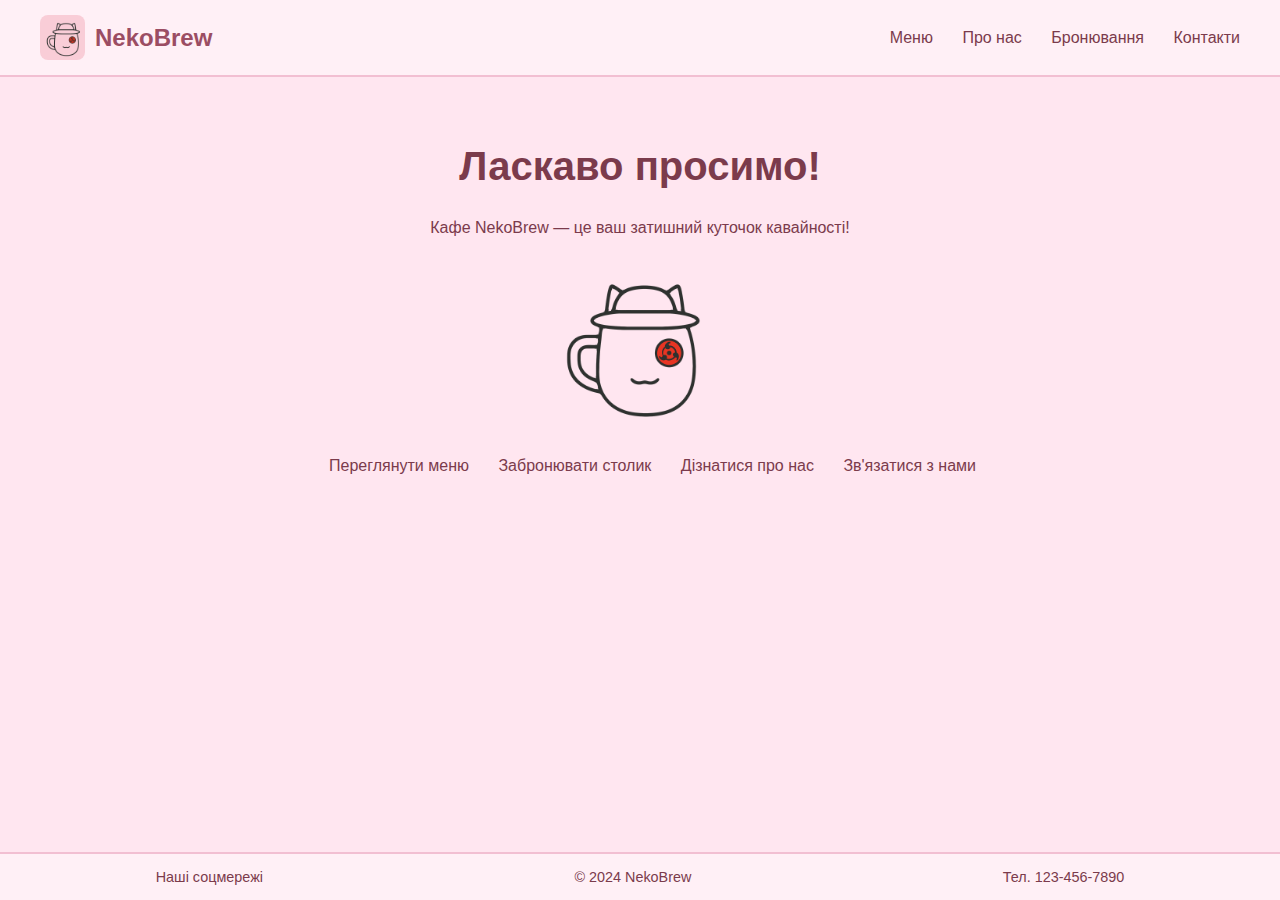
<file: index.html>
<!DOCTYPE html>
<html lang="uk">
<head>
   <meta charset="UTF-8">
  <meta name="viewport" content="width=device-width, initial-scale=1.0">
  <title>Про нас | NekoBrew</title>
  <link rel="stylesheet" href="style.css">
</head>
<body>
  <header class="header">
    <div class="logo">
      <div class="logo-placeholder">
        <img src="logo.png" alt="NekoBrew Logo" style="width: 50px;">
      </div>
      <nav class="nav-logo">
        <a href="index.html">NekoBrew</a>
      </nav>
    </div>
    <nav class="nav">
      <a href="menu.html">Меню</a>
      <a href="about.html">Про нас</a>
      <a href="reservation.html">Бронювання</a>
      <a href="contacts.html">Контакти</a>
    </nav>
  </header>

  <main class="content">
    <h1>Ласкаво просимо!</h1>
    <p>Кафе NekoBrew — це ваш затишний куточок кавайності!</p>
    <div class="welcome-image">
      <img src="logo.png" alt="Welcome to NekoBrew" style="width: 200px;">
    </div>
    <nav class="nav">
        <a href="menu.html">Переглянути меню</a>
        <a href="reservation.html">Забронювати столик</a>
        <a href="about.html">Дізнатися про нас</a>
        <a href="contacts.html">Зв'язатися з нами</a>
    </nav>
  </main>

  <footer class="footer">
    <span>Наші соцмережі</span>
    <span>© 2024 NekoBrew</span>
    <span>Тел. 123-456-7890</span>
  </footer>
</body>
</html>
</file>
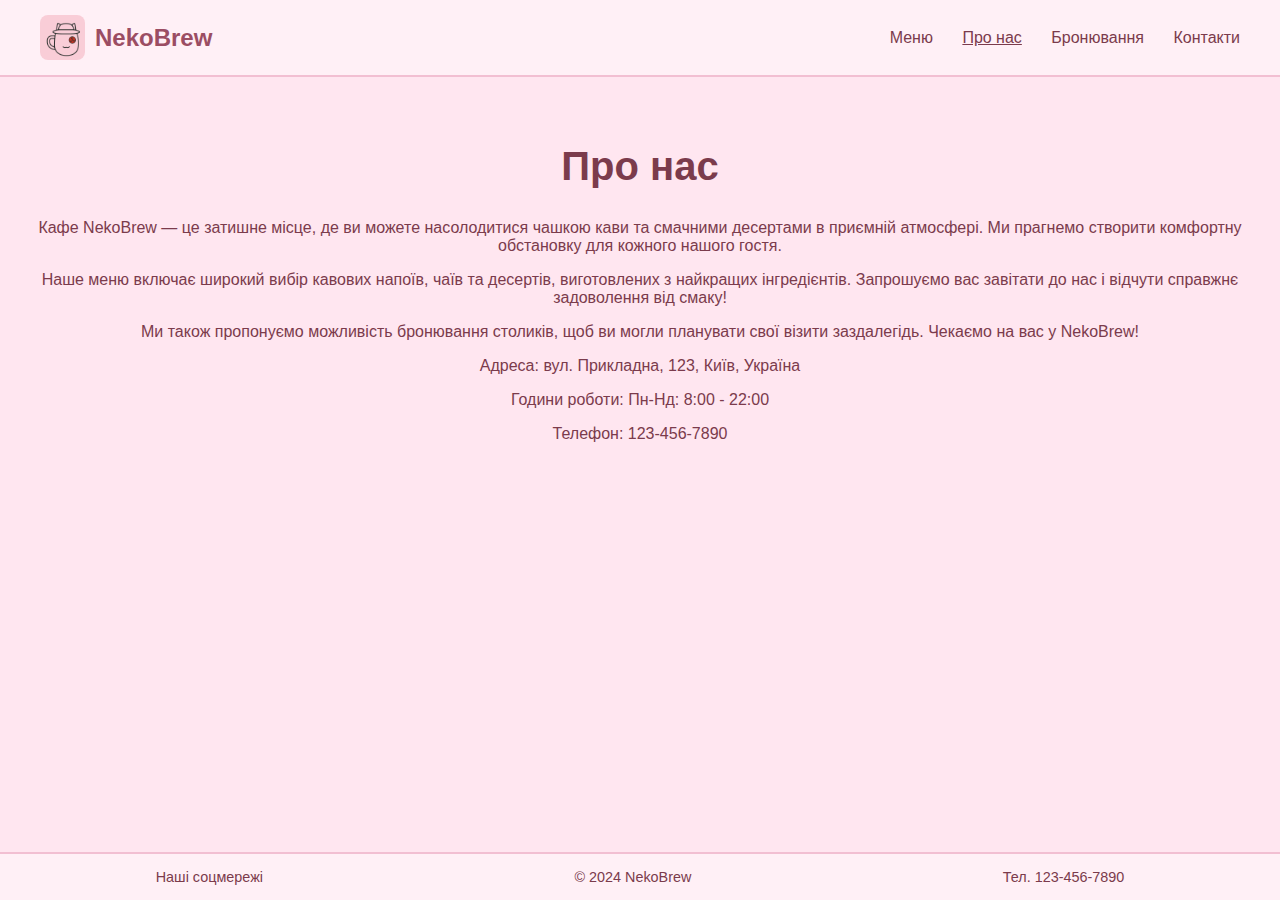
<file: about.html>
<!DOCTYPE html>
<html lang="uk">
<head>
   <meta charset="UTF-8">
  <meta name="viewport" content="width=device-width, initial-scale=1.0">
  <title>Про нас | NekoBrew</title>
  <link rel="stylesheet" href="style.css">
</head>
<body>
  <header class="header">
    <div class="logo">
      <div class="logo-placeholder">
        <img src="logo.png" alt="NekoBrew Logo" style="width: 50px;">
      </div>
      <nav class="nav-logo">
        <a href="index.html">NekoBrew</a>
      </nav>
    </div>
    <nav class="nav">
      <a href="menu.html">Меню</a>
      <a href="about" class="active">Про нас</a>
      <a href="reservation.html">Бронювання</a>
      <a href="contacts.html">Контакти</a>
    </nav>
  </header>

  <main class="content">
    <h1>Про нас</h1>
    <p>Кафе NekoBrew — це затишне місце, де ви можете насолодитися чашкою кави та смачними десертами в приємній атмосфері. Ми прагнемо створити комфортну обстановку для кожного нашого гостя.</p>
    <p>Наше меню включає широкий вибір кавових напоїв, чаїв та десертів, виготовлених з найкращих інгредієнтів. Запрошуємо вас завітати до нас і відчути справжнє задоволення від смаку!</p>
    <p>Ми також пропонуємо можливість бронювання столиків, щоб ви могли планувати свої візити заздалегідь. Чекаємо на вас у NekoBrew!</p>
    <p>Адреса: вул. Прикладна, 123, Київ, Україна</p>
    <p>Години роботи: Пн-Нд: 8:00 - 22:00</p>
    <P>Телефон: 123-456-7890</p>
  </main>

  <footer class="footer">
    <span>Наші соцмережі</span>
    <span>© 2024 NekoBrew</span>
    <span>Тел. 123-456-7890</span>
  </footer>
</body>
</html>
</file>
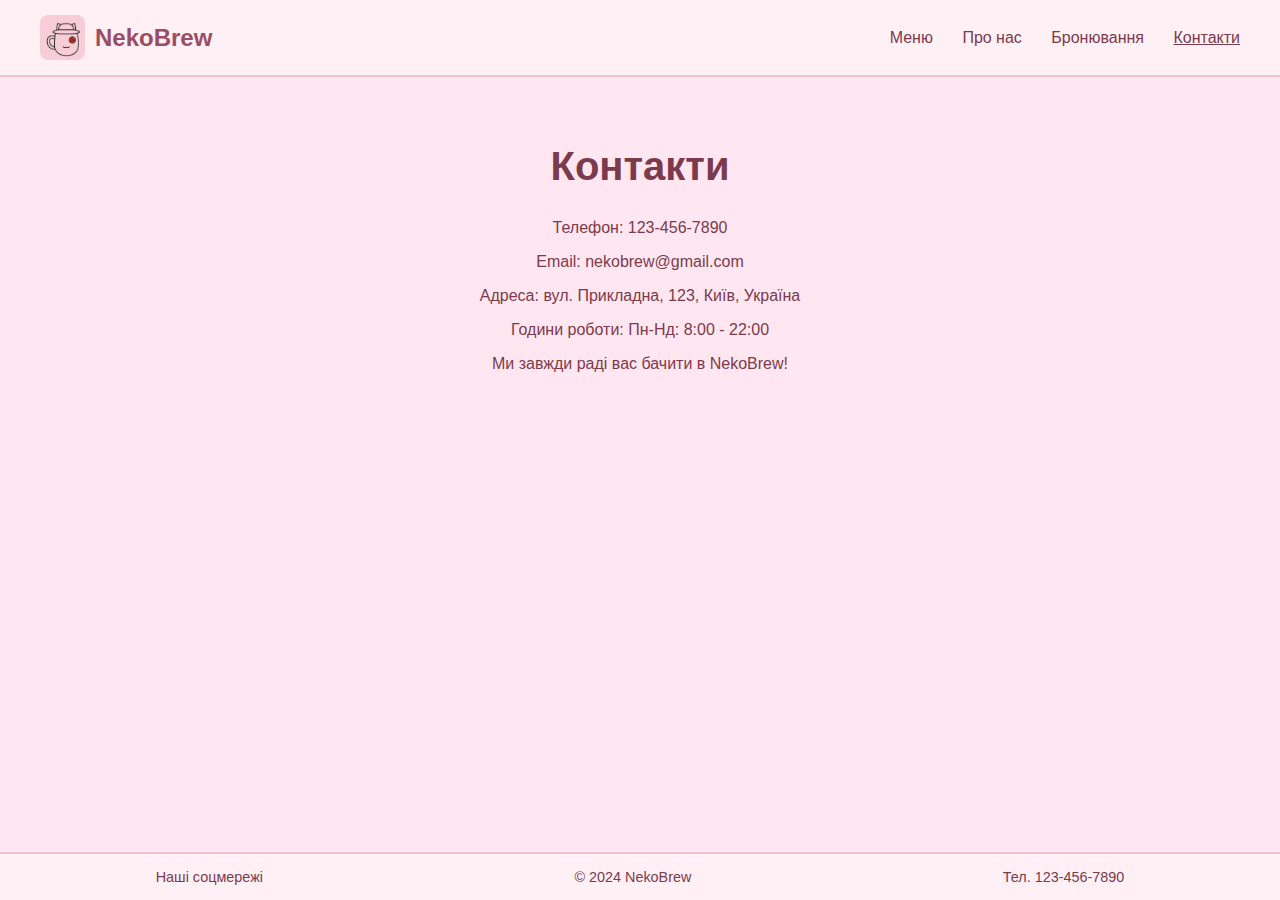
<file: contacts.html>
<!DOCTYPE html>
<html lang="uk">
<head>
  <meta charset="UTF-8">
  <meta name="viewport" content="width=device-width, initial-scale=1.0">
  <title>Бронювання | NekoBrew</title>
  <link rel="stylesheet" href="style.css">
</head>
<body>
  <header class="header">
    <div class="logo">
      <div class="logo-placeholder">
        <img src="logo.png" alt="NekoBrew Logo" style="width: 50px;">
      </div>
      <nav class="nav-logo">
        <a href="index.html">NekoBrew</a>
      </nav>
    </div>
    <nav class="nav">
      <a href="menu.html">Меню</a>
      <a href="about.html">Про нас</a>
      <a href="reservation.html">Бронювання</a>
      <a href="contacts.html" class="active">Контакти</a>
    </nav>
  </header>

  <main class="content">
    <h1>Контакти</h1>
    <p>Телефон: 123-456-7890</p>
    <p>Email: nekobrew@gmail.com</p>
    <p>Адреса: вул. Прикладна, 123, Київ, Україна</p>
    <p>Години роботи: Пн-Нд: 8:00 - 22:00</p>
    <p>Ми завжди раді вас бачити в NekoBrew!</p>
  </main>

  <footer class="footer">
    <span>Наші соцмережі</span>
    <span>© 2024 NekoBrew</span>
    <span>Тел. 123-456-7890</span>
  </footer>
</body>
</html>
</file>
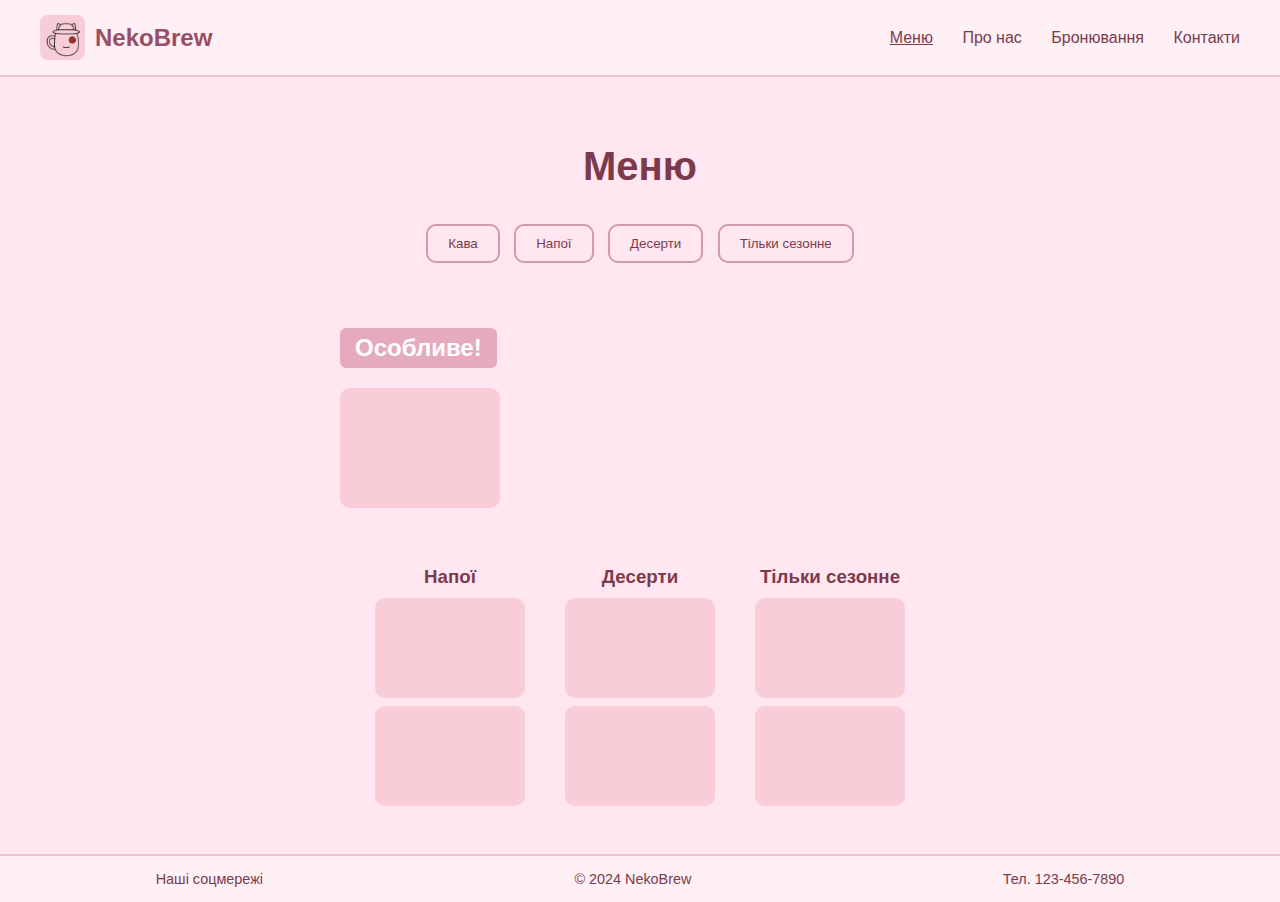
<file: menu.html>
<!DOCTYPE html>
<html lang="uk">
<head>
  <meta charset="UTF-8">
  <meta name="viewport" content="width=device-width, initial-scale=1.0">
  <title>Меню | NekoBrew</title>
  <link rel="stylesheet" href="style.css">
</head>
<body>
  <header class="header">
    <div class="logo">
      <div class="logo-placeholder">
        <img src="logo.png" alt="NekoBrew Logo" style="width: 50px;">
      </div>
      <nav class="nav-logo">
        <a href="index.html">NekoBrew</a>
      </nav>
    </div>
    <nav class="nav">
      <a href="menu.html" class="active">Меню</a>
      <a href="about.html">Про нас</a>
      <a href="reservation.html">Бронювання</a>
      <a href="contacts.html">Контакти</a>
    </nav>
  </header>

  <main class="content">
    <h1>Меню</h1>

    <div class="menu-buttons">
      <button>Кава</button>
      <button>Напої</button>
      <button>Десерти</button>
      <button>Тільки сезонне</button>
    </div>

    <section class="special">
      <h2>Особливе!</h2>
      <div class="special-item">
        <div class="img-placeholder"></div>
        <div class="text-placeholder">
          <div class="line"></div>
          <div class="line short"></div>
          <div class="line shorter"></div>
        </div>
      </div>
    </section>

    <section class="categories">
      <div>
        <h3>Напої</h3>
        <div class="item"></div>
        <div class="item"></div>
      </div>
      <div>
        <h3>Десерти</h3>
        <div class="item"></div>
        <div class="item"></div>
      </div>
      <div>
        <h3>Тільки сезонне</h3>
        <div class="item"></div>
        <div class="item"></div>
      </div>
    </section>
  </main>

  <footer class="footer">
    <span>Наші соцмережі</span>
    <span>© 2024 NekoBrew</span>
    <span>Тел. 123-456-7890</span>
  </footer>
</body>
</html>
</file>
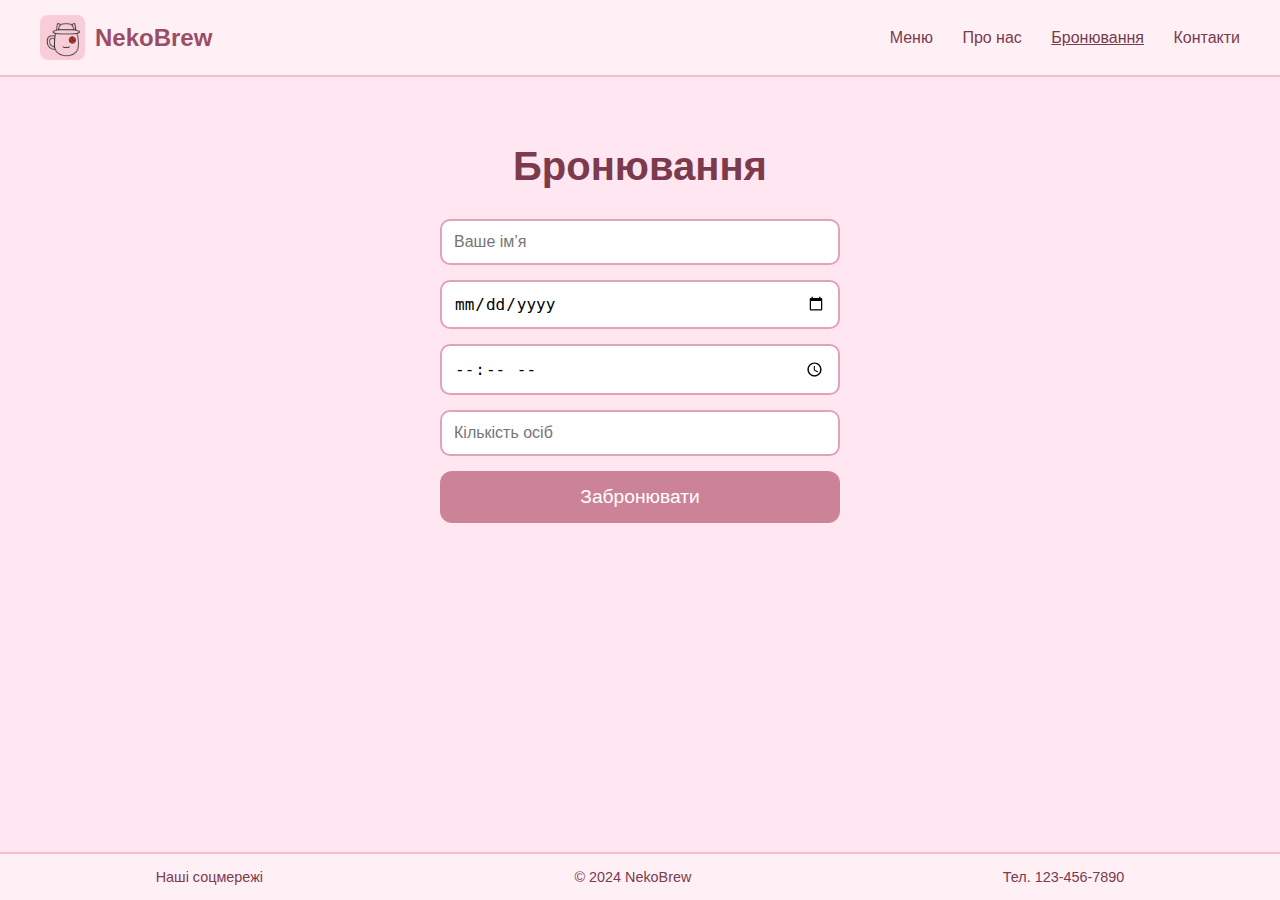
<file: reservation.html>
<!DOCTYPE html>
<html lang="uk">
<head>
  <meta charset="UTF-8">
  <meta name="viewport" content="width=device-width, initial-scale=1.0">
  <title>Бронювання | NekoBrew</title>
  <link rel="stylesheet" href="style.css">
</head>
<body>
  <header class="header">
    <div class="logo">
      <div class="logo-placeholder">
        <img src="logo.png" alt="NekoBrew Logo" style="width: 50px;">
      </div>
      <nav class="nav-logo">
        <a href="index.html">NekoBrew</a>
      </nav>
    </div>
    <nav class="nav">
      <a href="menu.html">Меню</a>
      <a href="about.html">Про нас</a>
      <a href="booking.html" class="active">Бронювання</a>
      <a href="contacts.html">Контакти</a>
    </nav>
  </header>

  <main class="content">
    <h1>Бронювання</h1>
    <form class="booking-form">
      <input type="text" placeholder="Ваше ім’я" required>
      <input type="date" required>
      <input type="time" required>
      <input type="number" placeholder="Кількість осіб" min="1" required>
      <button type="submit">Забронювати</button>
    </form>
  </main>

  <footer class="footer">
    <span>Наші соцмережі</span>
    <span>© 2024 NekoBrew</span>
    <span>Тел. 123-456-7890</span>
  </footer>
</body>
</html>
</file>
<file: style.css>
body {
  margin: 0;
  font-family: "Segoe UI", sans-serif;
  background-color: #ffe6f0;
  color: #7b3b4c;
  display: flex;
  flex-direction: column;
  min-height: 100vh;
}

.header {
  display: flex;
  justify-content: space-between;
  align-items: center;
  padding: 15px 40px;
  background-color: #fff0f6;
  border-bottom: 2px solid #f2bfd2;
}

.logo {
  display: flex;
  align-items: center;
  gap: 10px;
}

.logo-placeholder {
  width: 45px;
  height: 45px;
  background-color: #f9cdd7;
  border-radius: 8px;
}

.nav a {
  text-decoration: none;
  color: #7b3b4c;
  margin-left: 25px;
  font-weight: 500;
}

.nav a.active {
  text-decoration: underline;
}

.nav-logo a {
  text-decoration: none;
  font-size: 1.5rem;
  font-weight: 600;
  color: #9b4d63;
}

.content {
  flex: 1;
  text-align: center;
  padding: 40px 20px;
}

h1 {
  font-size: 2.5rem;
  margin-bottom: 30px;
  color: #7b3b4c;
}

.menu-buttons button {
  background: none;
  border: 2px solid #d19aaa;
  border-radius: 10px;
  padding: 10px 20px;
  margin: 5px;
  color: #7b3b4c;
  font-weight: 500;
  cursor: pointer;
}

.menu-buttons button:hover {
  background-color: #fbd2df;
}

.special {
  margin: 40px auto;
  max-width: 600px;
  text-align: left;
}

.special h2 {
  background-color: #e6aabf;
  display: inline-block;
  padding: 6px 15px;
  border-radius: 6px;
  color: white;
  margin-bottom: 20px;
}

.special-item {
  display: flex;
  gap: 20px;
  align-items: flex-start;
}

.img-placeholder {
  width: 160px;
  height: 120px;
  background-color: #f9cdd7;
  border-radius: 10px;
}

.text-placeholder .line {
  height: 10px;
  background-color: #f5b9cb;
  border-radius: 5px;
  margin-bottom: 8px;
  width: 100%;
}
.text-placeholder .short { width: 80%; }
.text-placeholder .shorter { width: 60%; }

.categories {
  display: flex;
  justify-content: center;
  gap: 40px;
  margin-top: 40px;
}

.categories h3 {
  margin-bottom: 10px;
}

.item {
  width: 150px;
  height: 100px;
  background-color: #f9cdd7;
  border-radius: 10px;
  margin: 8px auto;
}

.booking-form {
  display: flex;
  flex-direction: column;
  max-width: 400px;
  margin: 0 auto;
  gap: 15px;
}

.booking-form input {
  padding: 12px;
  border: 2px solid #e1a3b6;
  border-radius: 10px;
  font-size: 1rem;
}

.booking-form button {
  background-color: #cc8398;
  color: white;
  border: none;
  padding: 15px;
  border-radius: 12px;
  font-size: 1.2rem;
  cursor: pointer;
}

.booking-form button:hover {
  background-color: #b36a80;
}

.footer {
  border-top: 2px solid #f2bfd2;
  background-color: #fff0f6;
  display: flex;
  justify-content: space-around;
  padding: 15px 0;
  font-size: 0.9rem;
  color: #7b3b4c;
}
.footer div {
  display: flex;
  flex-direction: column;
  align-items: center;
}
</file>
